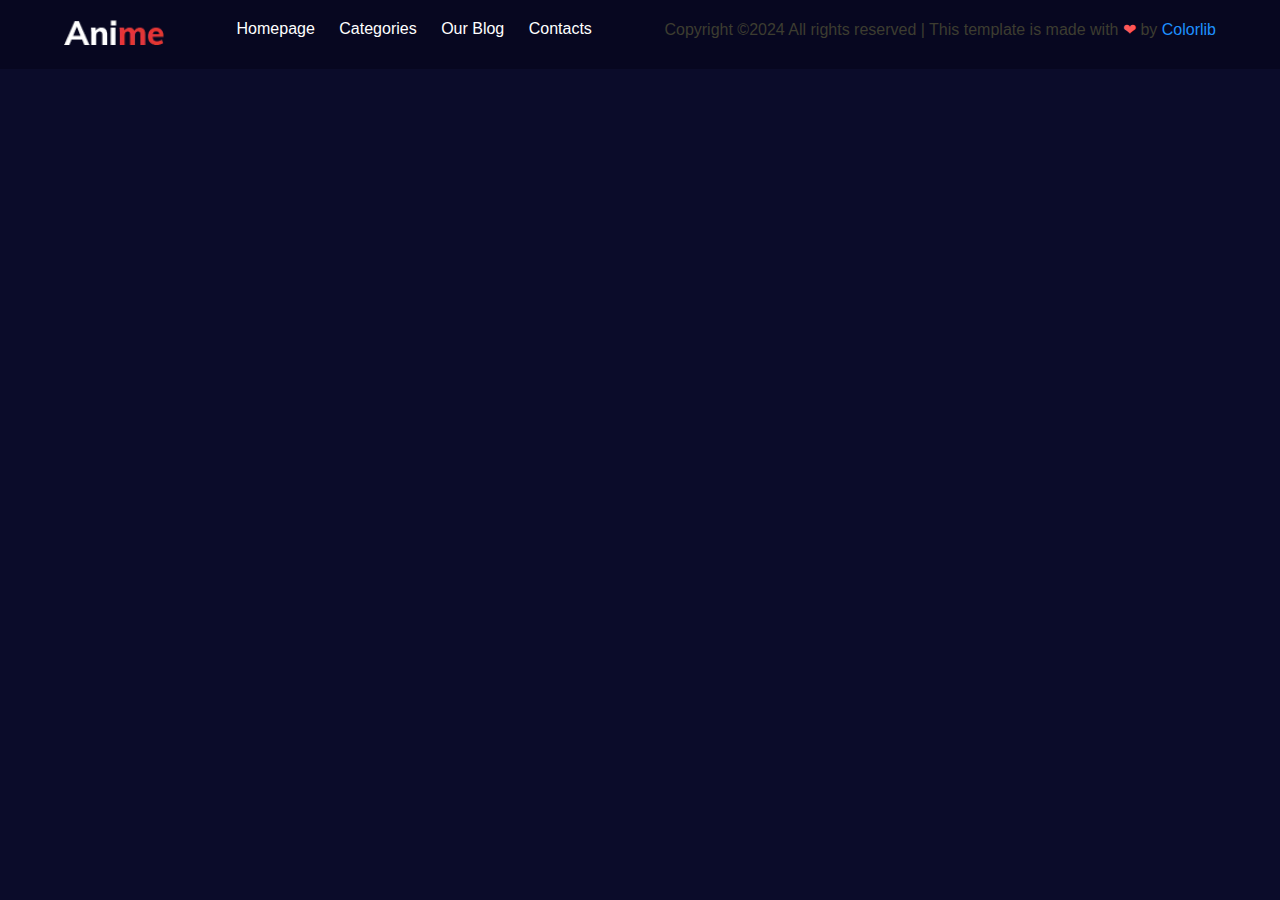
<file: index.html>
<!DOCTYPE html>
<html lang="en">
<head>
    <meta charset="UTF-8">
    <meta name="viewport" content="width=device-width, initial-scale=1.0">
    <title>Document</title>
    <link rel="stylesheet" href="./assets/css/main.css">
</head>
<body>
    <footer class="footer">
        <div class="container">
            <div class="row">
                <div class="col-4 footer__logo">
                    <img src="assets/images/logo.png.webp" alt="logo">
                </div>
                <div class="col-4 footer__links">
                    <a href="#">Homepage</a>
                    <a href="#">Categories</a>
                    <a href="about.html">Our Blog</a>
                    <a href="#">Contacts</a>
                </div>
                <div class="col-4 footer__copyright">
                    <p>Copyright ©2024 All rights reserved | This template is made with <span>❤</span> by <a href="https://colorlib.com/">Colorlib</a></p>
                </div>
            </div>
        </div>
    </footer>
</body>
</html>
</file>
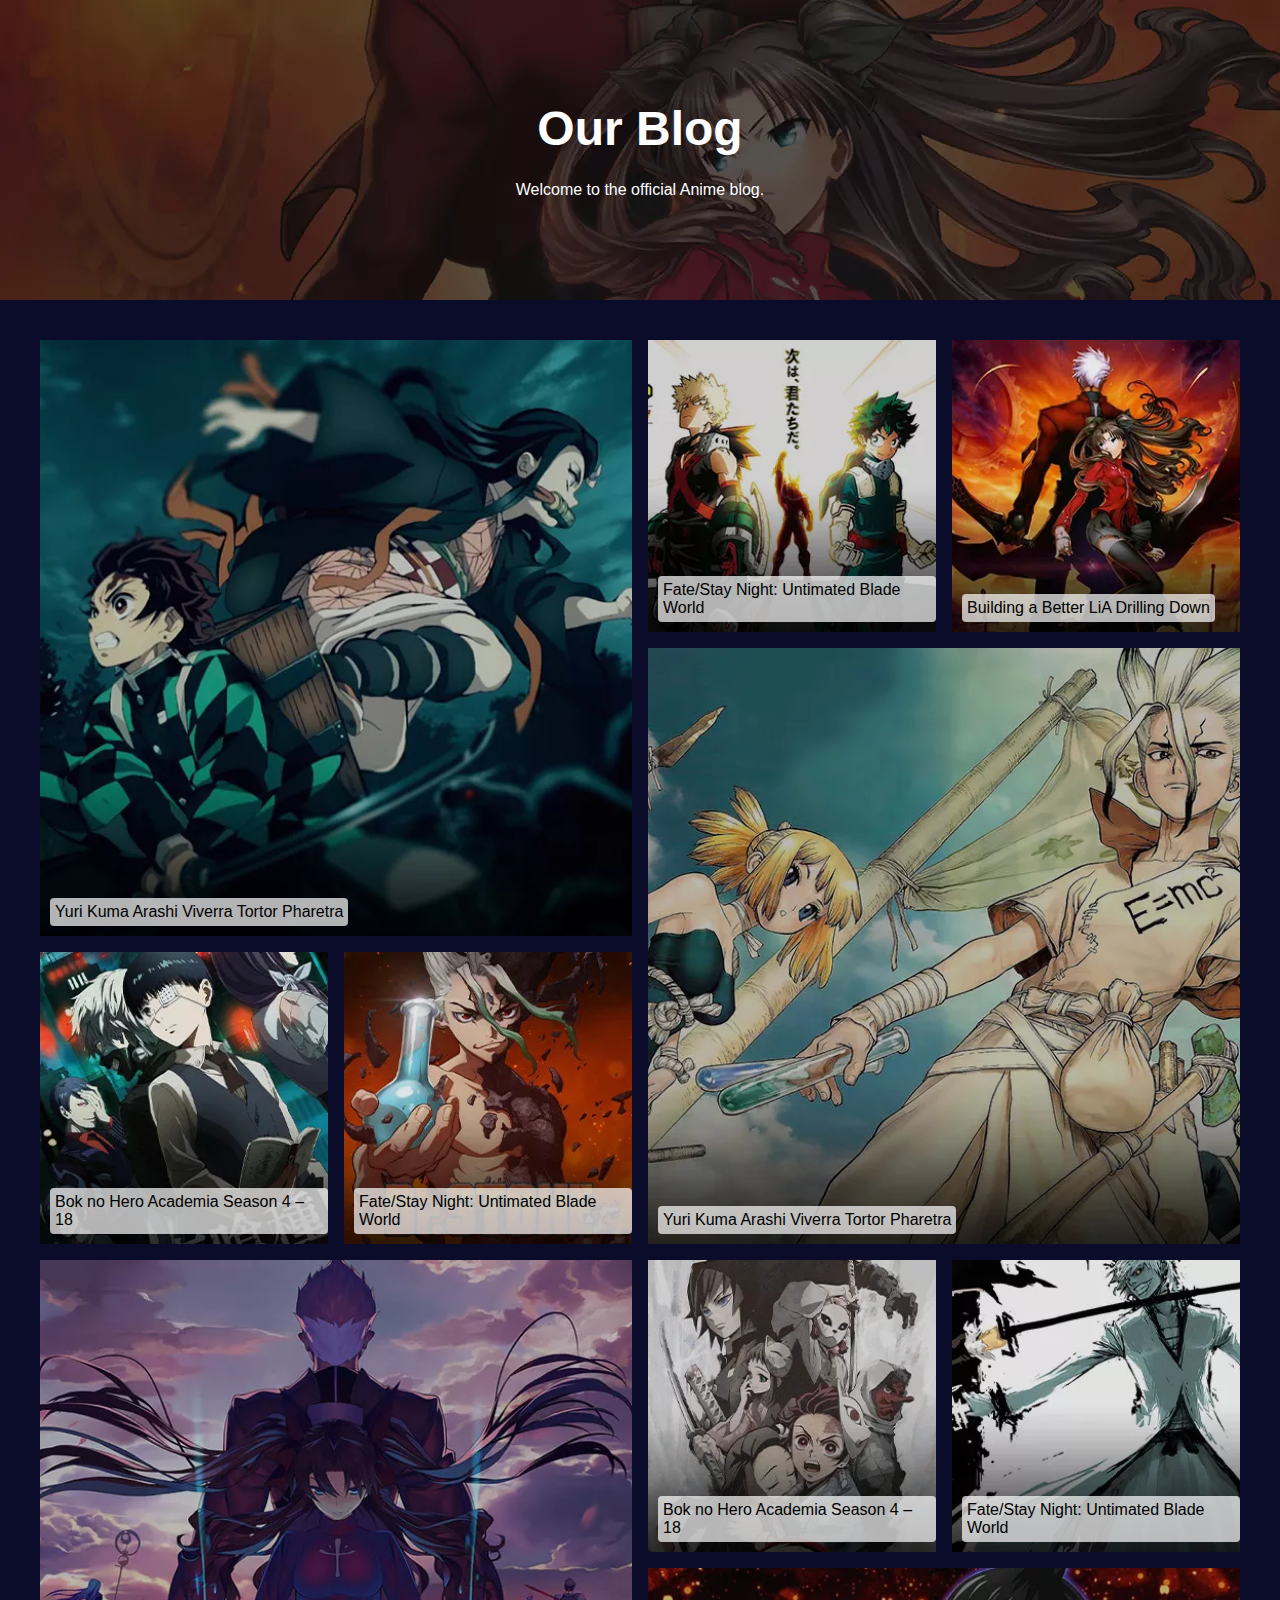
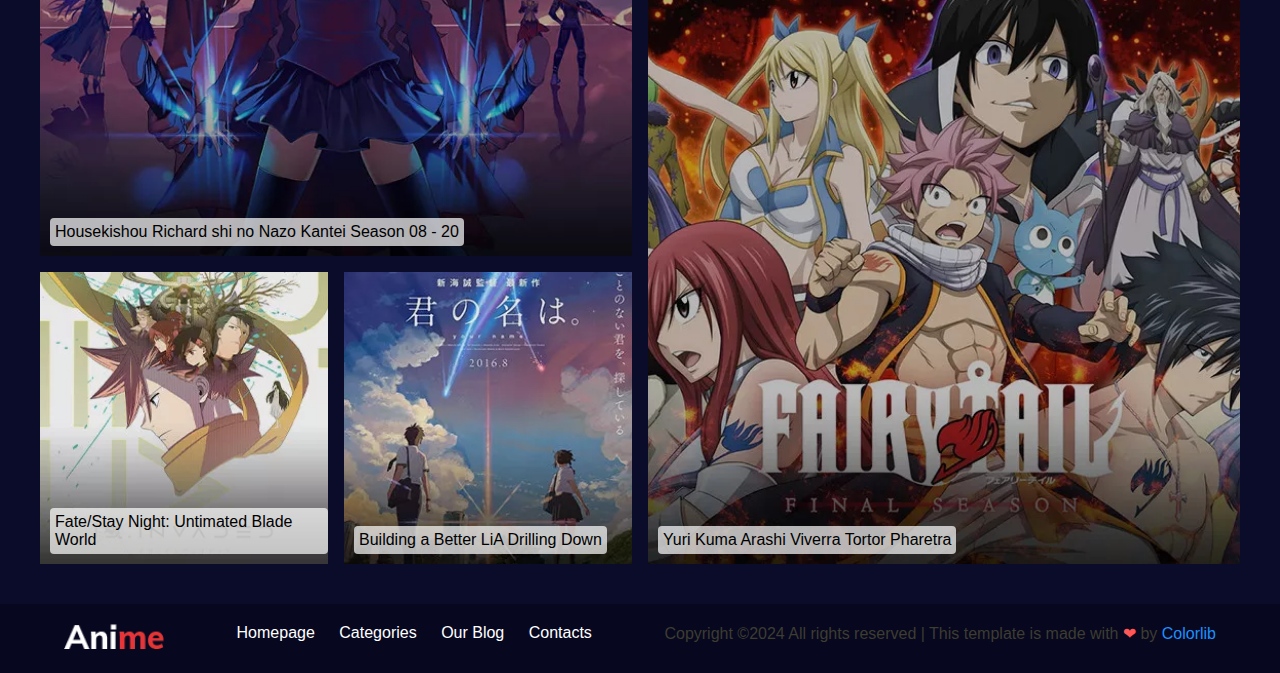
<file: about.html>
<!DOCTYPE html>
<html lang="en">
<head>
    <meta charset="UTF-8">
    <meta name="viewport" content="width=device-width, initial-scale=1.0">
    <title>Document</title>
    <link rel="stylesheet" href="./assets/css/main.css">
</head>
<body>
   
    <section class="hero">
        <h1 class="hero__title">Our Blog</h1>
        <p>Welcome to the official Anime blog.</p>
    </section>
    <div class="grid-container">
        <div class="grid-item item-1">
            <img src="assets/images/blog-1.jpg" alt="Yuri Kuma Arashi Viverra Tortor Pharetra">
            <div class="text">Yuri Kuma Arashi Viverra Tortor Pharetra</div>
        </div>
        <div class="grid-item item-2">
            <img src="assets/images/blog-2.jpg" alt="Fate/Stay Night: Untimated Blade World">
            <div class="text">Fate/Stay Night: Untimated Blade World</div>
        </div>
        <div class="grid-item item-3">
            <img src="assets/images/blog-3.jpg" alt="Building a Better LiA Drilling Down">
            <div class="text">Building a Better LiA Drilling Down</div>
        </div>
        <div class="grid-item item-4">
            <img src="assets/images/blog-6.jpg" alt="Yuri Kuma Arashi Viverra Tortor Pharetra">
            <div class="text">Yuri Kuma Arashi Viverra Tortor Pharetra</div>
        </div>
        <div class="grid-item item-5">
            <img src="assets/images/blog-4.jpg" alt="Bok no Hero Academia Season 4 – 18">
            <div class="text">Bok no Hero Academia Season 4 – 18</div>
        </div>
        <div class="grid-item item-6">
            <img src="assets/images/blog-5.jpg" alt="Fate/Stay Night: Untimated Blade World">
            <div class="text">Fate/Stay Night: Untimated Blade World</div>
        </div>
        <div class="grid-item item-7">
            <img src="assets/images/blog-7.jpg" alt="Housekishou Richard shi no Nazo Kantei Season 08 - 20">
            <div class="text">Housekishou Richard shi no Nazo Kantei Season 08 - 20</div>
        </div>
        <div class="grid-item item-8">
            <img src="assets/images/blog-8.jpg" alt="Bok no Hero Academia Season 4 – 18">
            <div class="text">Bok no Hero Academia Season 4 – 18</div>
        </div>
        <div class="grid-item item-9">
            <img src="assets/images/blog-9.jpg" alt="Fate/Stay Night: Untimated Blade World">
            <div class="text">Fate/Stay Night: Untimated Blade World</div>
        </div>
        <div class="grid-item item-12">
            <img src="assets/images/blog-12.jpg" alt="Yuri Kuma Arashi Viverra Tortor Pharetra">
            <div class="text">Yuri Kuma Arashi Viverra Tortor Pharetra</div>
        </div>
        <div class="grid-item item-10">
            <img src="assets/images/blog-10.jpg" alt="Fate/Stay Night: Untimated Blade World">
            <div class="text">Fate/Stay Night: Untimated Blade World</div>
        </div>
        <div class="grid-item item-11">
            <img src="assets/images/blog-11.jpg" alt="Building a Better LiA Drilling Down">
            <div class="text">Building a Better LiA Drilling Down</div>
        </div>
    </div>
    
    <footer class="footer">
        <div class="container">
            <div class="row">
                <div class="col-4 footer__logo">
                    <img src="assets/images/logo.png.webp" alt="logo">
                </div>
                <div class="col-4 footer__links">
                    <a href="#">Homepage</a>
                    <a href="#">Categories</a>
                    <a href="#">Our Blog</a>
                    <a href="#">Contacts</a>
                </div>
                <div class="col-4 footer__copyright">
                    <p>Copyright ©2024 All rights reserved | This template is made with <span>❤</span> by <a href="https://Сolorlib.com/">Colorlib</a></p>
                </div>
            </div>
        </div>
    </footer>
</body>
</html>
</file>
<file: assets/css/main.css>
* {
  padding: 0;
  margin: 0;
  box-sizing: border-box;
}

body {
  margin: 0;
  padding: 0;
  font-family: Arial, sans-serif;
}

.grid-container {
  display: grid;
  grid-template-columns: repeat(12, 1fr); /* 12-column layout */
  gap: 16px;
  padding: 20px; /* Padding around the grid */
  margin: 20px; /* Margin around the grid container */
}

.grid-item {
  position: relative;
  overflow: hidden;
  /* No border */
  border: none;
}

.grid-item img {
  width: 100%;
  height: 100%;
  object-fit: cover;
  /* Ensure image fills the grid item without border */
}

/* Adding space inside grid items for text */
.grid-item::before {
  content: "";
  display: block;
  padding: 10px; /* Space for text */
  position: absolute;
  top: 0;
  left: 0;
  width: 100%;
  height: 100%;
  z-index: 1; /* Ensure text appears on top of the image */
  box-sizing: border-box;
}

/* Text inside grid items */
.grid-item .text {
  position: absolute;
  bottom: 10px;
  left: 10px;
  z-index: 2; /* Ensure text is above the background */
  color: #000;
  background: rgba(255, 255, 255, 0.7); /* Semi-transparent background for readability */
  padding: 5px;
  border-radius: 4px;
}

/* Specific item layouts */
.item-1 {
  grid-column: span 6;
  grid-row: span 2;
}

.item-2, .item-3 {
  grid-column: span 3;
}

.item-4 {
  grid-column: span 6;
  grid-row: span 2;
}

.item-5, .item-6 {
  grid-column: span 3;
}

.item-7 {
  grid-column: span 6;
  grid-row: span 2;
}

.item-8, .item-9 {
  grid-column: span 3;
}

.item-10, .item-11 {
  grid-column: span 3;
}

.item-12 {
  grid-column: span 6;
  grid-row: span 2;
}

* {
  padding: 0;
  margin: 0;
  box-sizing: border-box;
}

header {
  width: 100%;
  background-color: rgb(11, 13, 42);
}

.footer {
  background-color: #070720;
  padding: 20px 0;
  color: #fff;
}
.footer .container {
  width: 90%;
  margin: 0 auto;
}
.footer .row {
  display: flex;
  flex-wrap: wrap;
  row-gap: 22px;
  justify-content: space-between;
}
.footer__logo img {
  width: 100px;
  height: auto;
}
.footer__links a {
  color: #fff;
  margin: 0 10px;
  text-decoration: none;
  transition: color 0.3s ease;
}
.footer__links a:hover {
  color: #ff5656;
}
.footer__copyright p {
  font-size: medium;
  margin: 0;
  color: #3d3d30;
}
.footer__copyright p span {
  color: #ff5656;
}
.footer__copyright p a {
  color: #1e90ff;
  text-decoration: none;
}
.footer__copyright p a:hover {
  text-decoration: underline;
}

.hero {
  position: relative;
  background-image: url("../images/normal-breadcrumb.jpg");
  width: 100%;
  height: 300px;
  background-size: cover;
  background-position: center;
  padding: 100px 0;
  display: grid;
  place-items: center;
  color: white;
  z-index: 1;
}

.hero__title {
  color: #ffffff;
  font-size: 48px;
  font-family: "Oswald", sans-serif;
  font-weight: 700;
  margin-bottom: 22px;
}

.p {
  color: #ffffff;
  font-size: 24px;
  margin-bottom: 0;
}

body {
  background-color: #0b0c2a;
  margin: 0;
  font-family: Arial, sans-serif;
  color: #fff;
}/*# sourceMappingURL=main.css.map */
</file>
